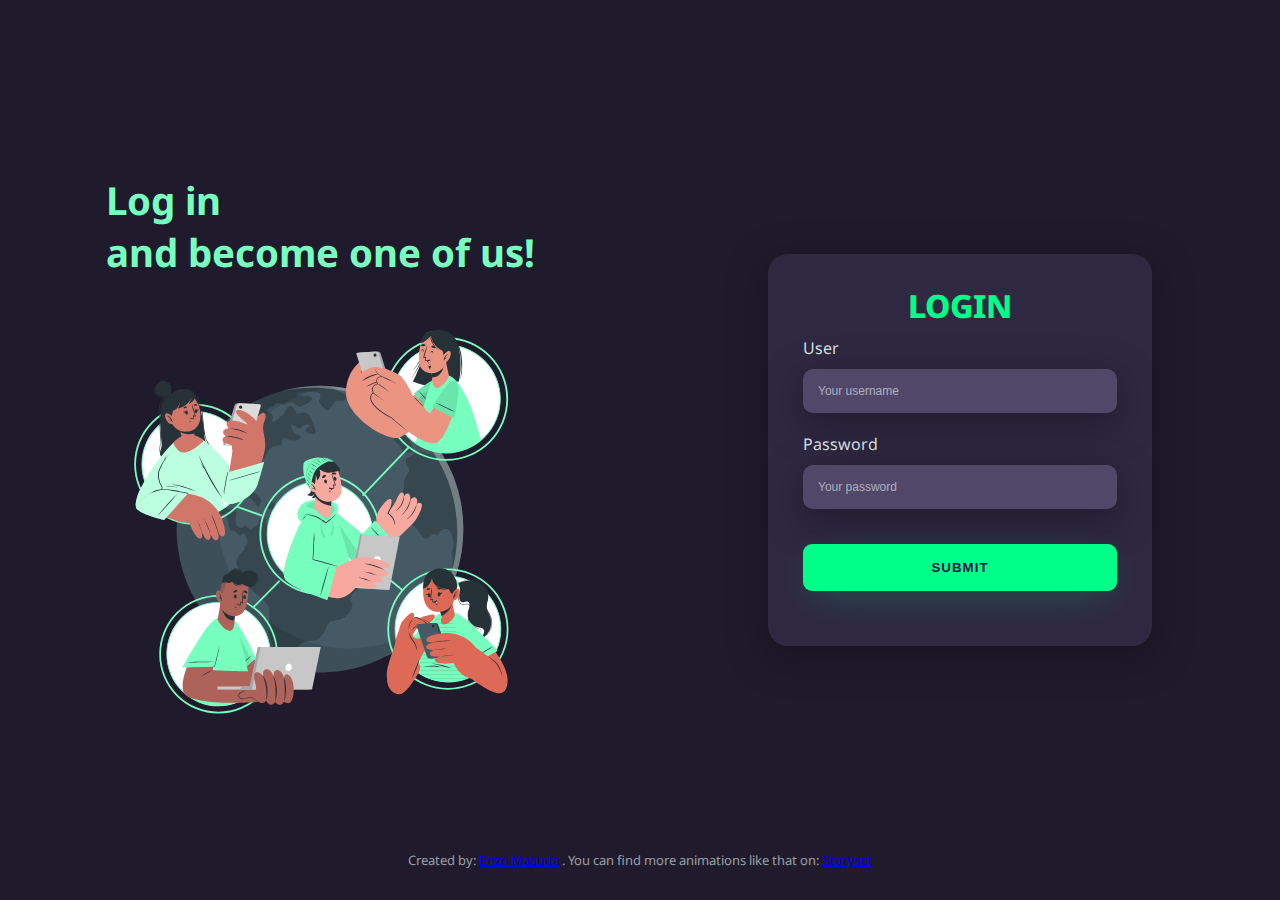
<file: index.html>
<!DOCTYPE html>
<html lang="en">
<head>
    <meta charset="UTF-8">
    <meta http-equiv="X-UA-Compatible" content="IE=edge">
    <meta name="viewport" content="width=device-width, initial-scale=1.0">
    <title>Login</title>
    <link rel="stylesheet" href="./style.css">
</head>
<body>
    <div class="main-login">

        <div class=left-login>
            <h1>Log in<br> and become one of us!</h1>
            <img src="connectedWorld.svg" class="left-login-image" alt="connected world image">
        </div>

        <div class="right-login">
            <div class="card-login">
                <h1>Login</h1>
                <div class="textfield">
                    <label for="user">User</label>
                    <input type="text" name="user" placeholder="Your username">
                </div>
                <div class="textfield">
                    <label for="password">Password</label>
                    <input type="password" name="password" placeholder="Your password">
                </div>
                <button class='submit'>Submit</button>
            </div>
        </div>
        <footer class="storyset">
            Created by: 
            <a href="https://github.com/enzomasuda">Enzo Masuda</a>
            . You can find more animations like that on: 
            <a href="https://storyset.com/online">Storyset</a>
        </footer>
        
</body>
</html>
</file>
<file: style.css>
@import url('https://fonts.googleapis.com/css2?family=Noto+Sans:wght@400;700&display=swap');

body {
    margin: 0;
    font-family: 'Noto Sans', sans-serif;
}

body * {
    box-sizing: border-box;
}

.main-login {
    width: 100vw;
    height: 100vh;
    background: #201b2c;

    display: flex;
    justify-content: center;
    align-items: center;
}   

.left-login {
    width: 50vw;
    height: 100vh;
    display: flex;
    justify-content: center;
    align-items: center;
    flex-direction: column;
}

.left-login > h1 {
    font-size: 3vw;
    color: #77ffc0;
}

.left-login-image {
    width: 35vw;
}

.right-login {
    width: 50vw; /* 50% da viewport width */
    height: 100vh;  /* 50% da viewport height */
    display: flex;
    justify-content: center;
    align-items: center;
}

.card-login {
    width: 60%; /* 60% da div onde o card está*/
    display: flex;
    justify-content: center;
    align-items: center;
    flex-direction: column;

    padding: 30px 35px;
    background: #2f2841;
    border-radius: 20px;
    box-shadow: 0px 10px 40px #00000056;
}

.card-login > h1 {
    color: #00ff88;
    font-weight: 800;
    margin: 0;
    text-transform: uppercase;
}

.textfield {
    width: 100%;
    margin: 10px 0px;
    display: flex;
    flex-direction: column;
    align-items: flex-start;
    justify-content: center;
}

.textfield > input {
    width: 100%;
    border: none;
    border-radius: 10px;
    padding: 15px;
    background: #514869;
    color: #f0ffffde;
    font-size: 12px;
    box-shadow: 0px 10px 40px #00000056;
    outline: none;
    box-sizing: border-box;
}

.textfield > label {
    color: #f0ffffde;
    margin-bottom: 10px;
}

.textfield > input::placeholder {
    color: #f0ffff94;
}

.submit {
    width: 100%;
    padding: 16px 0px;
    margin: 25px;
    border: none;
    border-radius: 9px;
    outline: none;
    text-transform: uppercase;
    font-weight: 800;
    letter-spacing: 1px;
    color: #2b134b;
    background: #00ff88;
    cursor: pointer;
    box-shadow: 0px 10px 40px -12px #00ff8052;
}

footer {
    position: absolute;
    bottom: 0;
    color: #f0ffff94;
    width: 100;
    text-align: center;
    line-height: 80px;
    font-size: small;
}

    
@media only screen and (max-width: 950px) {
    .card-login {
    width: 85%
    }
}

@media only screen and (max-width: 600px){

    .main-login {
        flex-direction: column;
    }

    .left-login > h1 {
        display: none;
    }

    .left-login {
        width: 100%;
        height: auto;
    }

    .right-login {
        width: 100%;
        height: auto;
    }

    .left-login-image {
        width: 50vw;
        margin-bottom: 10px;
    }

    .storyset {
        font-weight: 100;
    }
}
</file>
